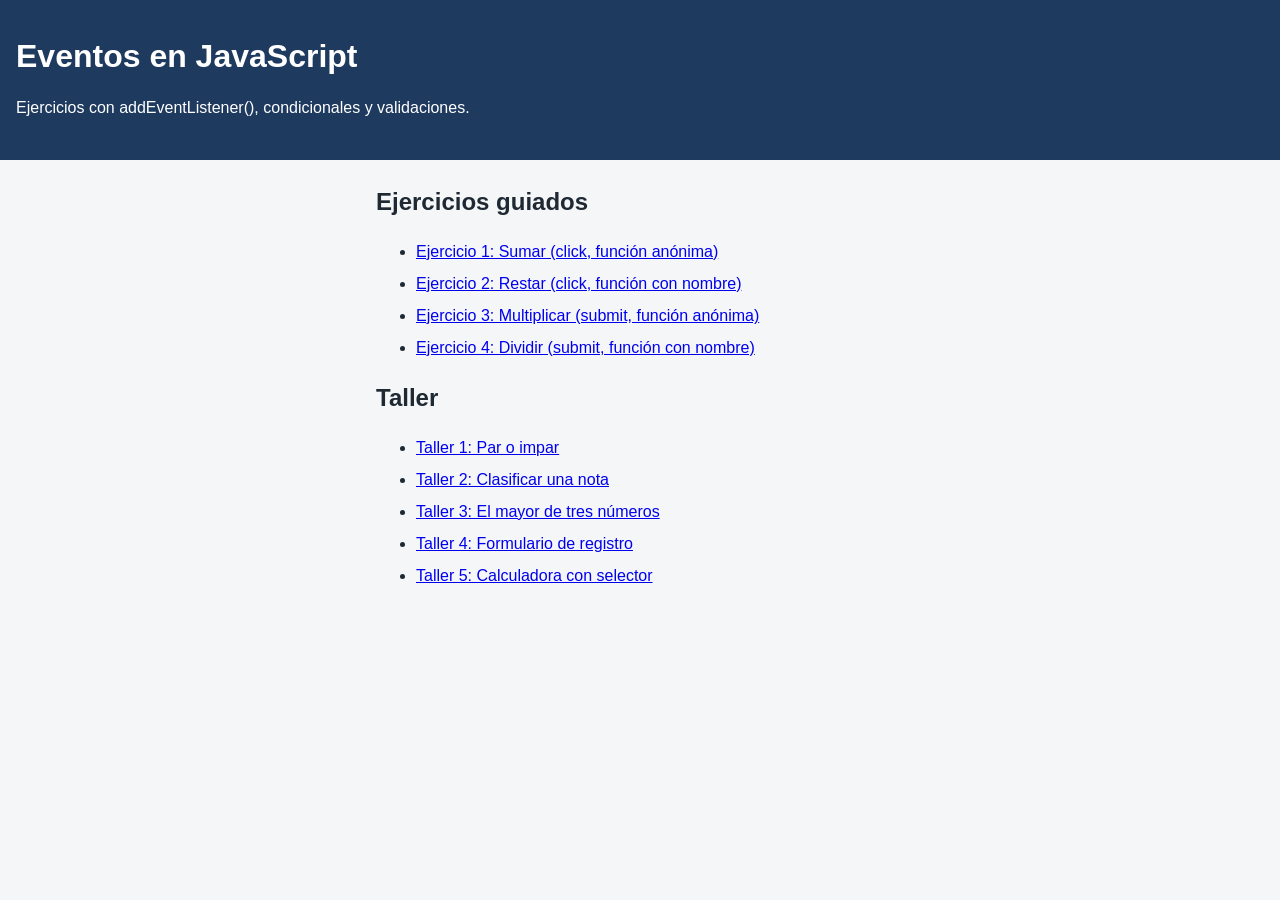
<file: index.html>
<!DOCTYPE html>
<html lang="es">
<head>
    <meta charset="UTF-8">
    <meta name="viewport" content="width=device-width, initial-scale=1.0">
    <title>Eventos en JavaScript</title>
    <link rel="stylesheet" href="css/style.css">
</head>
<body>
    <header>
        <h1>Eventos en JavaScript</h1>
        <p>Ejercicios con addEventListener(), condicionales y validaciones.</p>
    </header>

    <main>
        <h2>Ejercicios guiados</h2>
        <ul class="menu">
            <li><a href="ejercicios/ejercicio1.html">Ejercicio 1: Sumar (click, función anónima)</a></li>
            <li><a href="ejercicios/ejercicio2.html">Ejercicio 2: Restar (click, función con nombre)</a></li>
            <li><a href="ejercicios/ejercicio3.html">Ejercicio 3: Multiplicar (submit, función anónima)</a></li>
            <li><a href="ejercicios/ejercicio4.html">Ejercicio 4: Dividir (submit, función con nombre)</a></li>
        </ul>

        <h2>Taller</h2>
        <ul class="menu">
            <li><a href="taller/taller1.html">Taller 1: Par o impar</a></li>
            <li><a href="taller/taller2.html">Taller 2: Clasificar una nota</a></li>
            <li><a href="taller/taller3.html">Taller 3: El mayor de tres números</a></li>
            <li><a href="taller/taller4.html">Taller 4: Formulario de registro</a></li>
            <li><a href="taller/taller5.html">Taller 5: Calculadora con selector</a></li>
        </ul>
    </main>
</body>
</html>
</file>
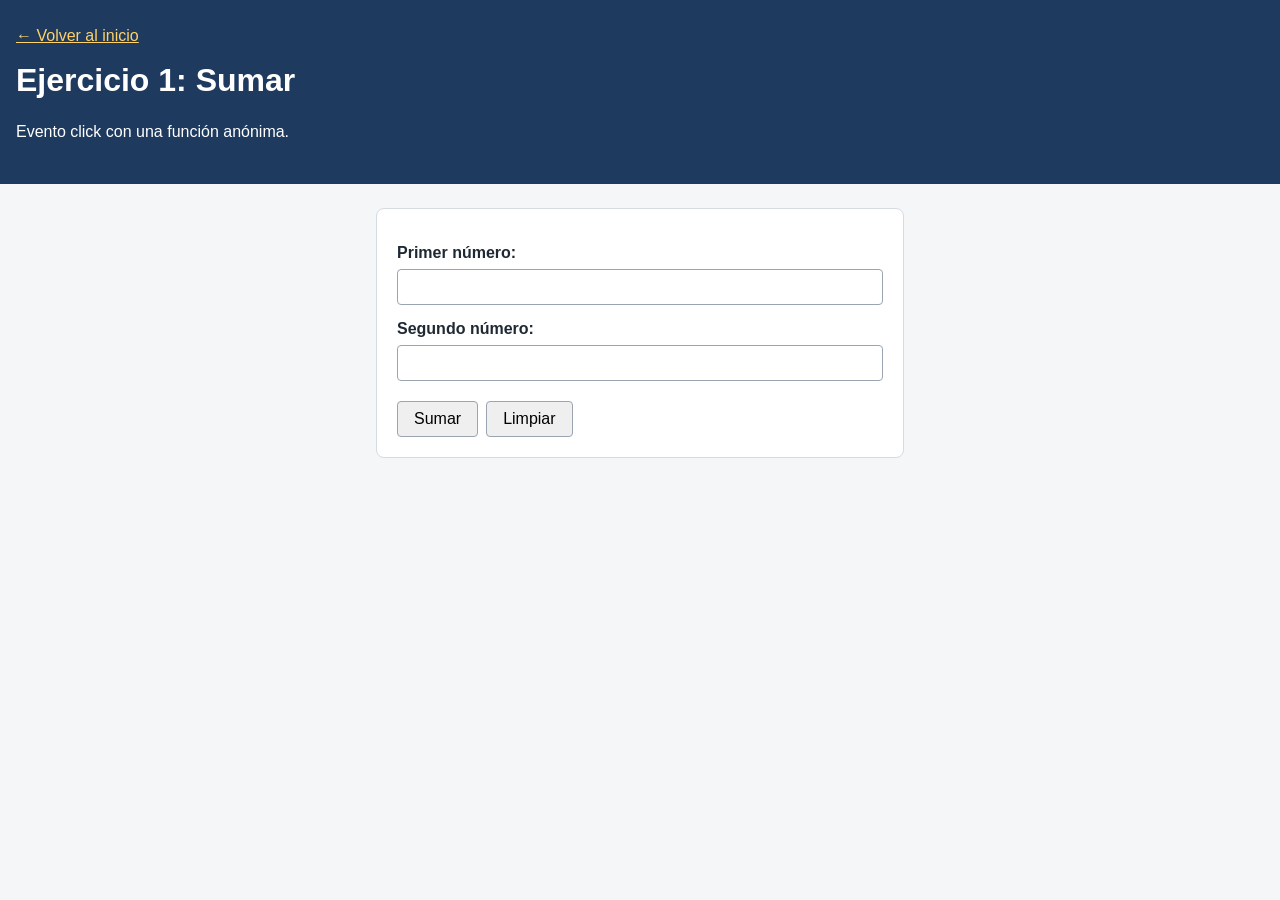
<file: ejercicios/ejercicio1.html>
<!DOCTYPE html>
<html lang="es">
<head>
    <meta charset="UTF-8">
    <meta name="viewport" content="width=device-width, initial-scale=1.0">
    <title>Ejercicio 1: Sumar</title>
    <link rel="stylesheet" href="../css/style.css">
</head>
<body>
    <header>
        <a href="../index.html">&larr; Volver al inicio</a>
        <h1>Ejercicio 1: Sumar</h1>
        <p>Evento click con una función anónima.</p>
    </header>

    <main>
        <form id="formEjercicio1" novalidate>
            <label for="numero1">Primer número:</label>
            <input type="number" id="numero1" step="any">

            <label for="numero2">Segundo número:</label>
            <input type="number" id="numero2" step="any">

            <div class="botones">
                <input type="button" id="btnSumar" value="Sumar">
                <input type="reset" value="Limpiar">
            </div>
        </form>

        <!-- Aquí se mostrará el resultado o el error -->
        <p id="resultado" class="mensaje"></p>
    </main>

    <script src="../js/ejercicio1.js"></script>
</body>
</html>
</file>
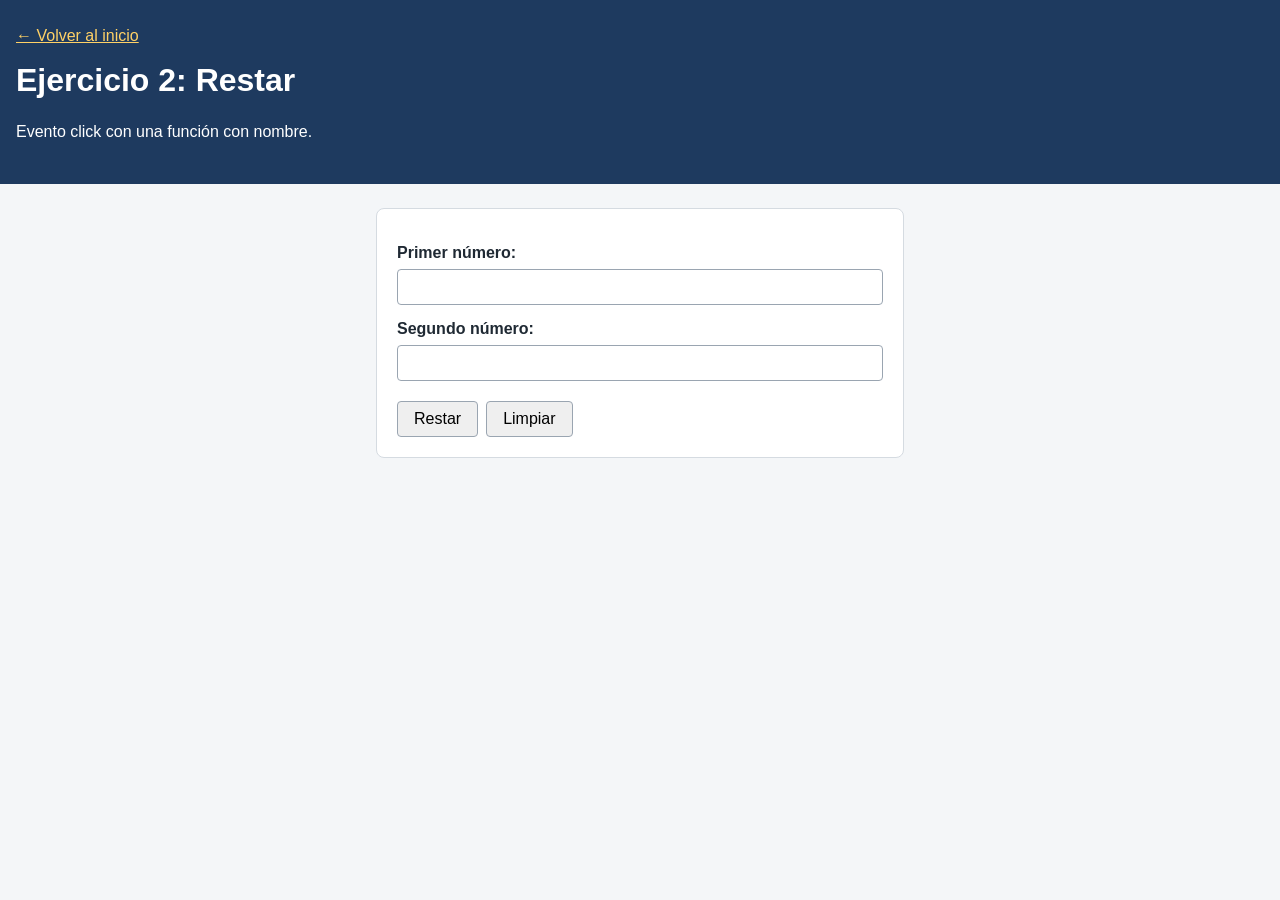
<file: ejercicios/ejercicio2.html>
<!DOCTYPE html>
<html lang="es">
<head>
    <meta charset="UTF-8">
    <meta name="viewport" content="width=device-width, initial-scale=1.0">
    <title>Ejercicio 2: Restar</title>
    <link rel="stylesheet" href="../css/style.css">
</head>
<body>
    <header>
        <a href="../index.html">&larr; Volver al inicio</a>
        <h1>Ejercicio 2: Restar</h1>
        <p>Evento click con una función con nombre.</p>
    </header>

    <main>
        <form id="formEjercicio2" novalidate>
            <label for="numero1">Primer número:</label>
            <input type="number" id="numero1" step="any">

            <label for="numero2">Segundo número:</label>
            <input type="number" id="numero2" step="any">

            <div class="botones">
                <input type="button" id="btnRestar" value="Restar">
                <input type="reset" value="Limpiar">
            </div>
        </form>

        <!-- Aquí se mostrará el resultado o el error -->
        <p id="resultado" class="mensaje"></p>
    </main>

    <script src="../js/ejercicio2.js"></script>
</body>
</html>
</file>
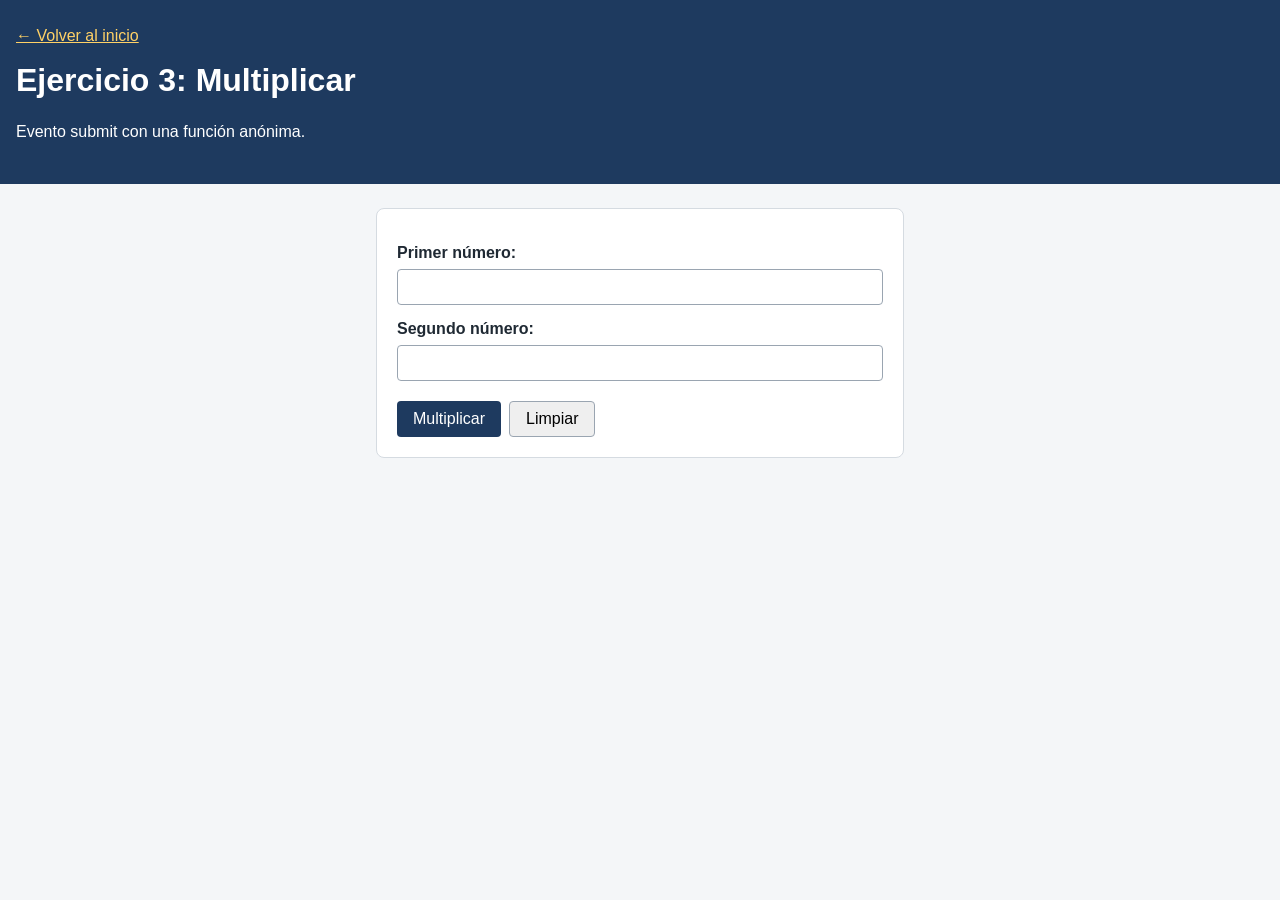
<file: ejercicios/ejercicio3.html>
<!DOCTYPE html>
<html lang="es">
<head>
    <meta charset="UTF-8">
    <meta name="viewport" content="width=device-width, initial-scale=1.0">
    <title>Ejercicio 3: Multiplicar</title>
    <link rel="stylesheet" href="../css/style.css">
</head>
<body>
    <header>
        <a href="../index.html">&larr; Volver al inicio</a>
        <h1>Ejercicio 3: Multiplicar</h1>
        <p>Evento submit con una función anónima.</p>
    </header>

    <main>
        <form id="formEjercicio3" novalidate>
            <label for="numero1">Primer número:</label>
            <input type="number" id="numero1" step="any">

            <label for="numero2">Segundo número:</label>
            <input type="number" id="numero2" step="any">

            <div class="botones">
                <input type="submit" value="Multiplicar">
                <input type="reset" value="Limpiar">
            </div>
        </form>

        <!-- Aquí se mostrará el resultado o el error -->
        <p id="resultado" class="mensaje"></p>
    </main>

    <script src="../js/ejercicio3.js"></script>
</body>
</html>
</file>
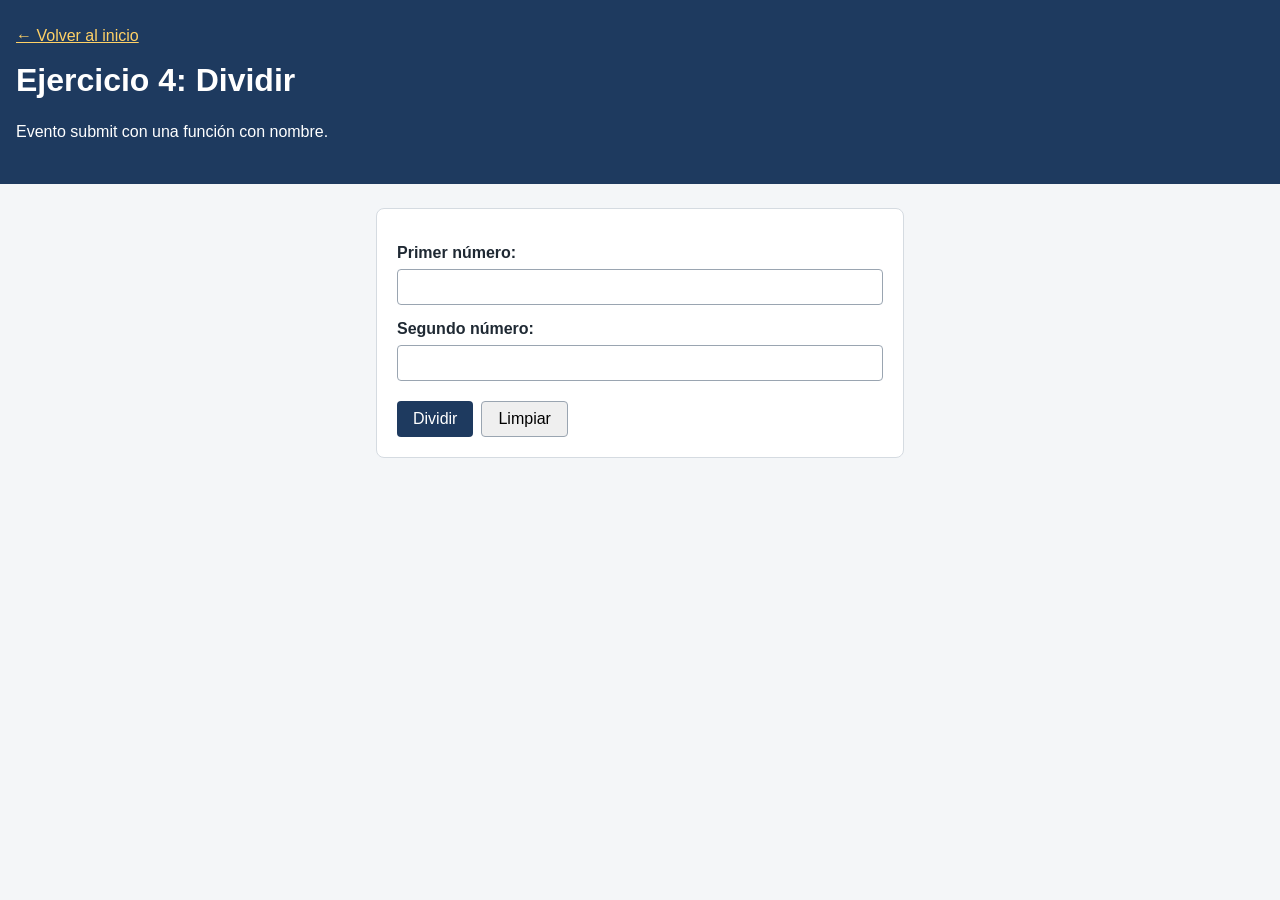
<file: ejercicios/ejercicio4.html>
<!DOCTYPE html>
<html lang="es">
<head>
    <meta charset="UTF-8">
    <meta name="viewport" content="width=device-width, initial-scale=1.0">
    <title>Ejercicio 4: Dividir</title>
    <link rel="stylesheet" href="../css/style.css">
</head>
<body>
    <header>
        <a href="../index.html">&larr; Volver al inicio</a>
        <h1>Ejercicio 4: Dividir</h1>
        <p>Evento submit con una función con nombre.</p>
    </header>

    <main>
        <form id="formEjercicio4" novalidate>
            <label for="numero1">Primer número:</label>
            <input type="number" id="numero1" step="any">

            <label for="numero2">Segundo número:</label>
            <input type="number" id="numero2" step="any">

            <div class="botones">
                <input type="submit" value="Dividir">
                <input type="reset" value="Limpiar">
            </div>
        </form>

        <!-- Aquí se mostrará el resultado o el error -->
        <p id="resultado" class="mensaje"></p>
    </main>

    <script src="../js/ejercicio4.js"></script>
</body>
</html>
</file>
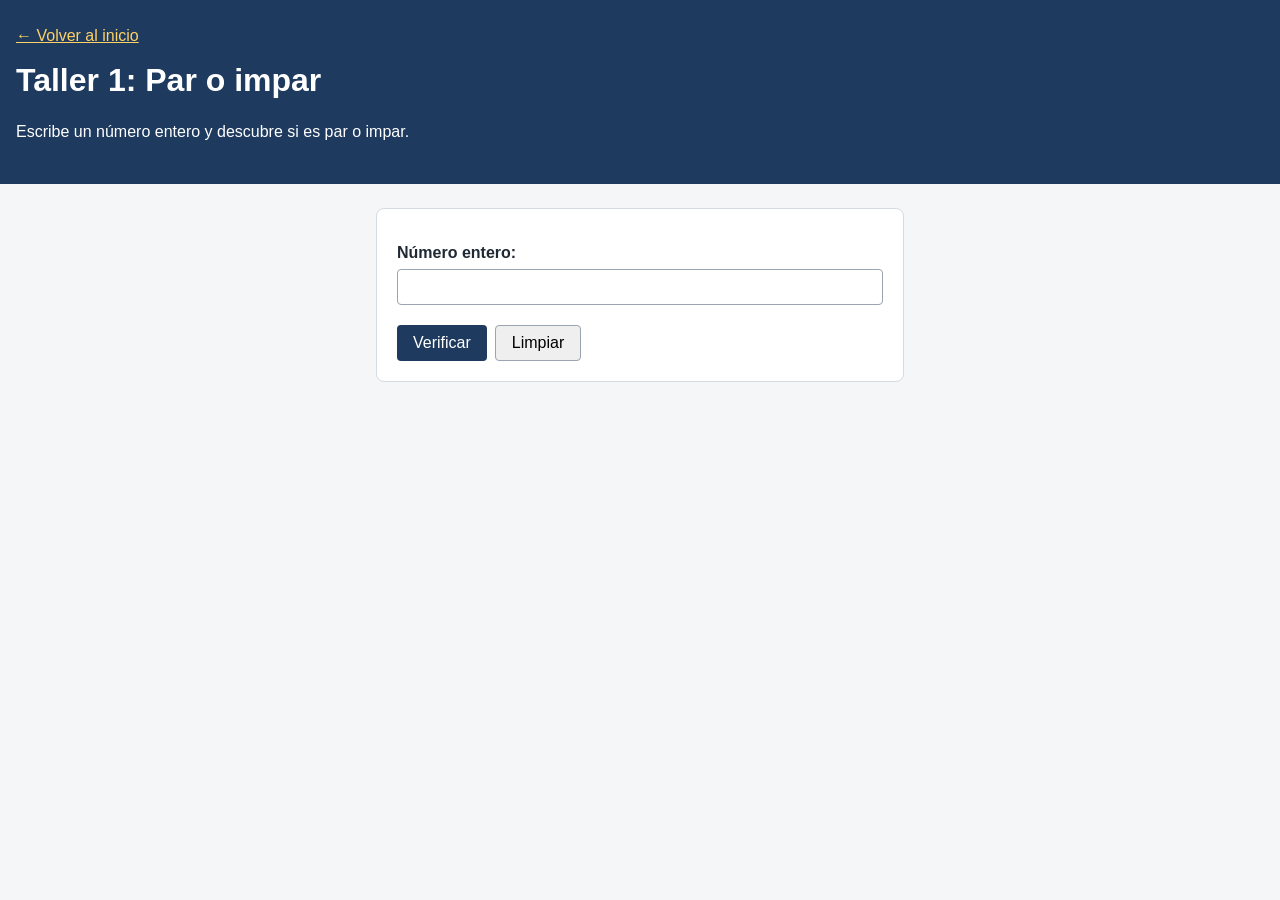
<file: taller/taller1.html>
<!DOCTYPE html>
<html lang="es">
<head>
    <meta charset="UTF-8">
    <meta name="viewport" content="width=device-width, initial-scale=1.0">
    <title>Taller 1: Par o impar</title>
    <link rel="stylesheet" href="../css/style.css">
</head>
<body>
    <header>
        <a href="../index.html">&larr; Volver al inicio</a>
        <h1>Taller 1: Par o impar</h1>
        <p>Escribe un número entero y descubre si es par o impar.</p>
    </header>

    <main>
        <form id="formTaller1" novalidate>
            <label for="numero">Número entero:</label>
            <input type="number" id="numero" step="any">

            <div class="botones">
                <input type="submit" value="Verificar">
                <input type="reset" value="Limpiar">
            </div>
        </form>

        <!-- Aquí se mostrarán los mensajes de error y el resultado -->
        <p id="resultado" class="mensaje"></p>
    </main>

    <script src="../js/taller1.js"></script>
</body>
</html>
</file>
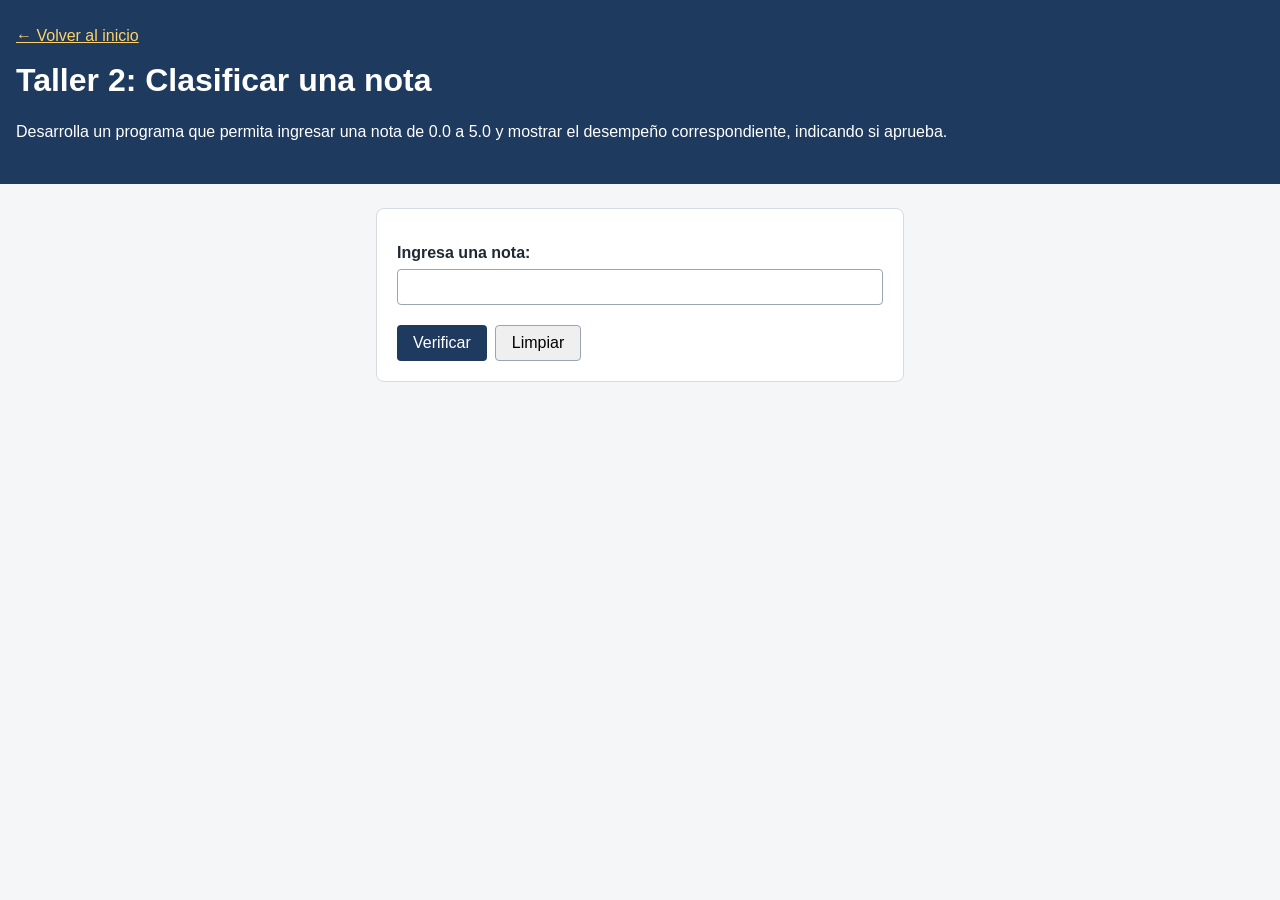
<file: taller/taller2.html>
<!DOCTYPE html>
<html lang="es">
<head>
    <meta charset="UTF-8">
    <meta name="viewport" content="width=device-width, initial-scale=1.0">
    <title>Taller 2: Clasificar una nota</title>
    <link rel="stylesheet" href="../css/style.css">
</head>
<body>
    <header>
        <a href="../index.html">&larr; Volver al inicio</a>
        <h1>Taller 2: Clasificar una nota</h1>
        <p>Desarrolla un programa que permita ingresar una nota de 0.0 a 5.0 y mostrar el desempeño correspondiente, indicando si aprueba.</p>
    </header>

    <main>
        <form id="formTaller2" novalidate>
            <label for="nota">Ingresa una nota:</label>
            <input type="number" id="nota" step="any">

            <div class="botones">
                <input type="submit" value="Verificar">
                <input type="reset" value="Limpiar">
            </div>
        </form>

        <!-- Aquí se mostrarán los mensajes de error y el resultado -->
        <p id="resultado" class="mensaje"></p>
    </main>

    <script src="../js/taller2.js"></script>
</body>
</html>
</file>
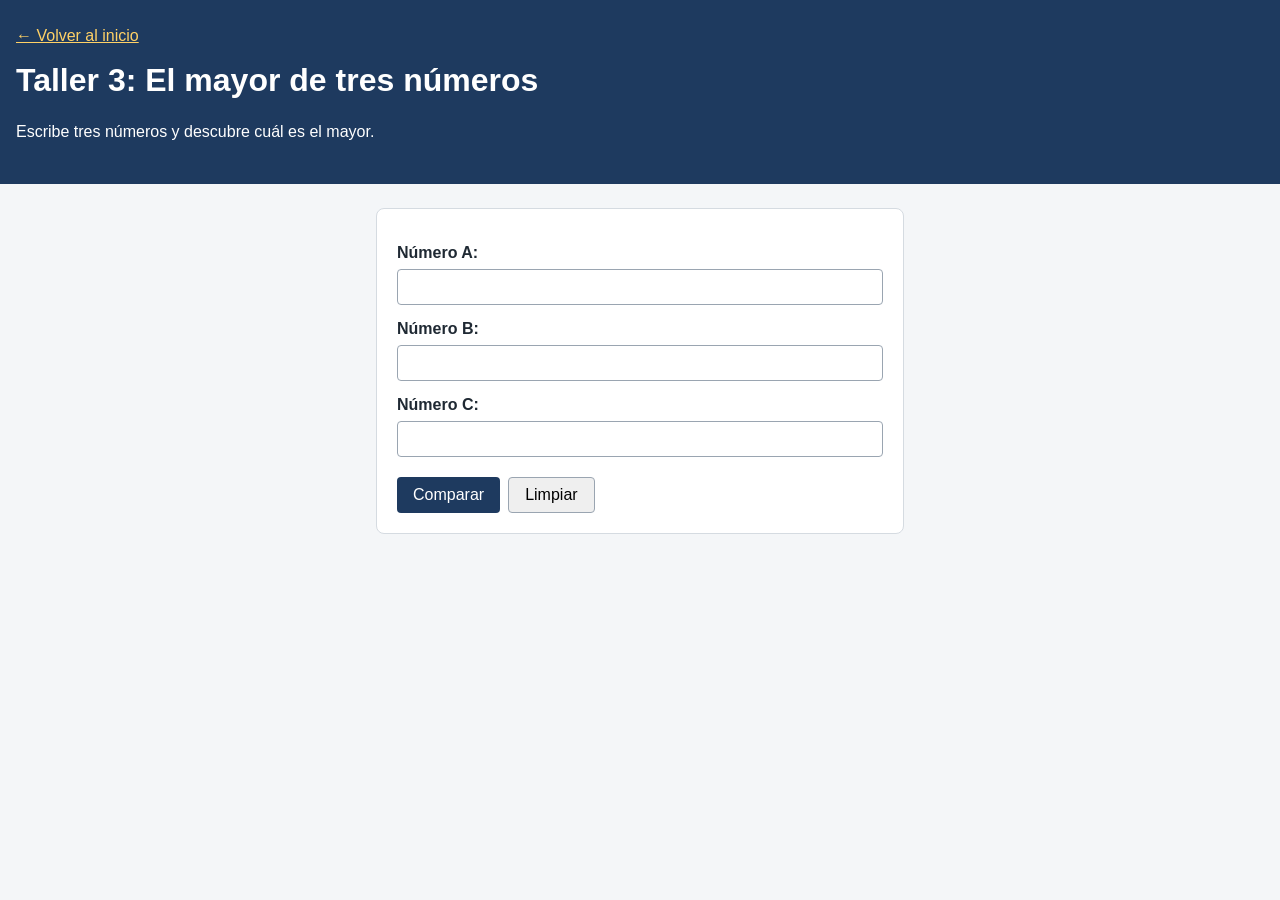
<file: taller/taller3.html>
<!DOCTYPE html>
<html lang="es">
<head>
    <meta charset="UTF-8">
    <meta name="viewport" content="width=device-width, initial-scale=1.0">
    <title>Taller 3: El mayor de tres números</title>
    <link rel="stylesheet" href="../css/style.css">
</head>
<body>
    <header>
        <a href="../index.html">&larr; Volver al inicio</a>
        <h1>Taller 3: El mayor de tres números</h1>
        <p>Escribe tres números y descubre cuál es el mayor.</p>
    </header>

    <main>
        <form id="formTaller3" novalidate>
            <label for="numeroA">Número A:</label>
            <input type="number" id="numeroA" step="any">

            <label for="numeroB">Número B:</label>
            <input type="number" id="numeroB" step="any">

            <label for="numeroC">Número C:</label>
            <input type="number" id="numeroC" step="any">

            <div class="botones">
                <input type="submit" value="Comparar">
                <input type="reset" value="Limpiar">
            </div>
        </form>

        <!-- Aquí se mostrarán los mensajes de error y el resultado -->
        <p id="resultado" class="mensaje"></p>
    </main>

    <script src="../js/taller3.js"></script>
</body>
</html>
</file>
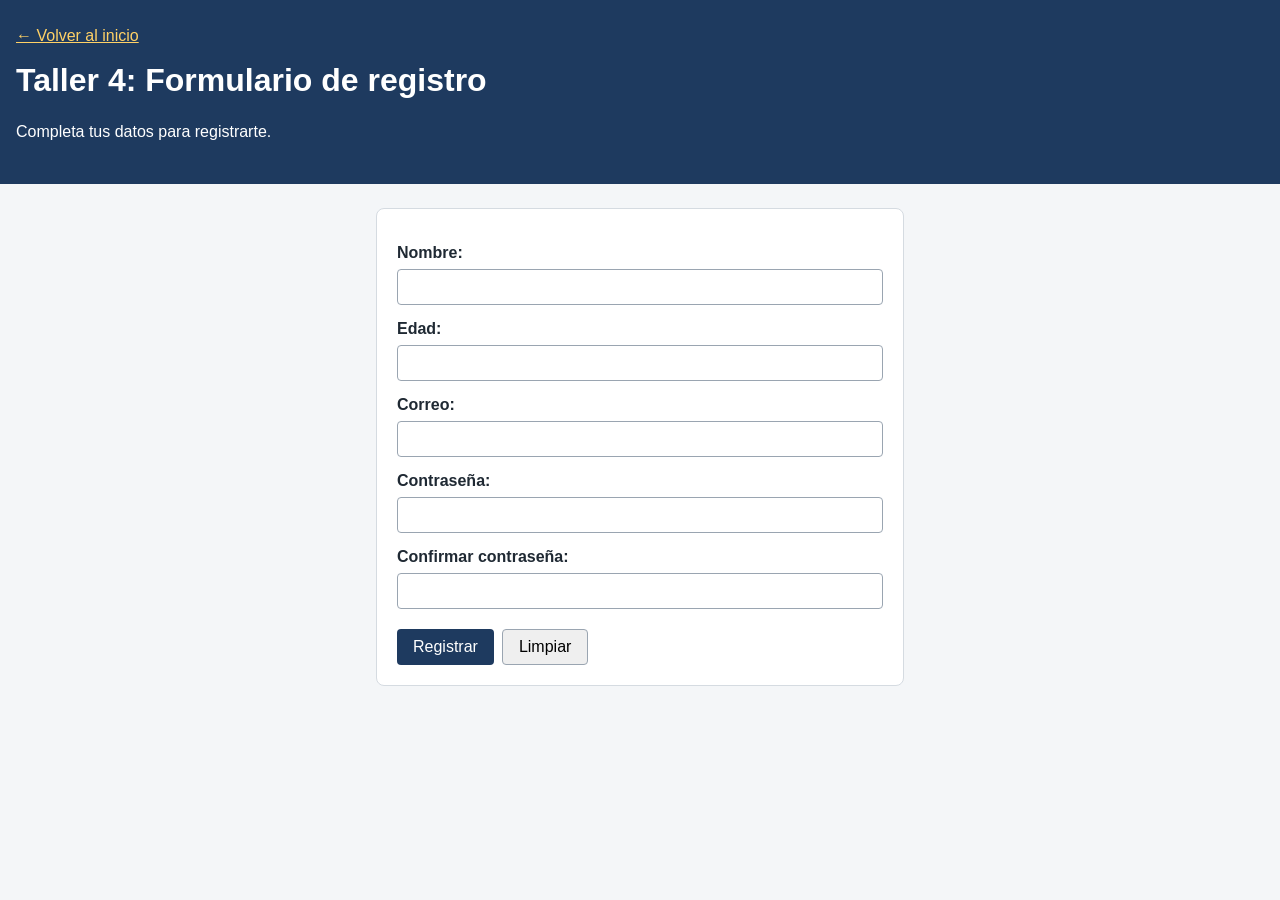
<file: taller/taller4.html>
<!DOCTYPE html>
<html lang="es">
<head>
    <meta charset="UTF-8">
    <meta name="viewport" content="width=device-width, initial-scale=1.0">
    <title>Taller 4: Formulario de registro</title>
    <link rel="stylesheet" href="../css/style.css">
</head>
<body>
    <header>
        <a href="../index.html">&larr; Volver al inicio</a>
        <h1>Taller 4: Formulario de registro</h1>
        <p>Completa tus datos para registrarte.</p>
    </header>

    <main>
        <form id="formTaller4" novalidate>
            <label for="nombre">Nombre:</label>
            <input type="text" id="nombre">

            <label for="edad">Edad:</label>
            <input type="number" id="edad" step="any">

            <label for="correo">Correo:</label>
            <input type="email" id="correo">

            <label for="clave">Contraseña:</label>
            <input type="password" id="clave">

            <label for="confirmar">Confirmar contraseña:</label>
            <input type="password" id="confirmar">

            <div class="botones">
                <input type="submit" value="Registrar">
                <input type="reset" value="Limpiar">
            </div>
        </form>

        <!-- Aquí se mostrarán los mensajes de error y el resultado -->
        <p id="resultado" class="mensaje"></p>
    </main>

    <script src="../js/taller4.js"></script>
</body>
</html>
</file>
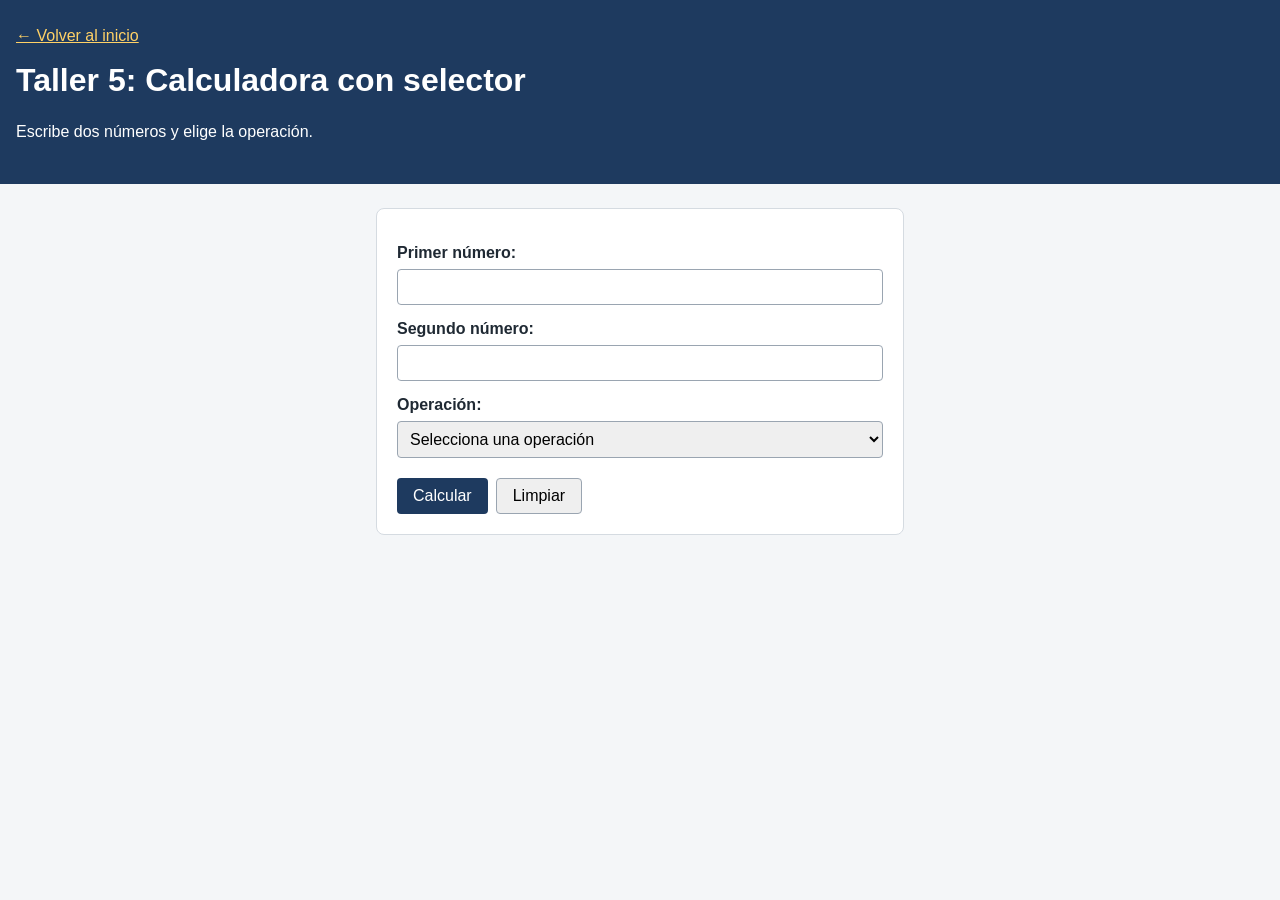
<file: taller/taller5.html>
<!DOCTYPE html>
<html lang="es">
<head>
    <meta charset="UTF-8">
    <meta name="viewport" content="width=device-width, initial-scale=1.0">
    <title>Taller 5: Calculadora con selector</title>
    <link rel="stylesheet" href="../css/style.css">
</head>
<body>
    <header>
        <a href="../index.html">&larr; Volver al inicio</a>
        <h1>Taller 5: Calculadora con selector</h1>
        <p>Escribe dos números y elige la operación.</p>
    </header>

    <main>
        <form id="formTaller5" novalidate>
            <label for="primero">Primer número:</label>
            <input type="number" id="primero" step="any">

            <label for="segundo">Segundo número:</label>
            <input type="number" id="segundo" step="any">

            <label for="operacion">Operación:</label>
            <select id="operacion">
                <option value="">Selecciona una operación</option>
                <option value="suma">Suma (+)</option>
                <option value="resta">Resta (−)</option>
                <option value="multiplicacion">Multiplicación (×)</option>
                <option value="division">División (÷)</option>
            </select>

            <div class="botones">
                <input type="submit" value="Calcular">
                <input type="reset" value="Limpiar">
            </div>
        </form>

        <!-- Aquí se mostrarán los mensajes de error y el resultado -->
        <p id="resultado" class="mensaje"></p>
    </main>

    <script src="../js/taller5.js"></script>
</body>
</html>
</file>
<file: css/style.css>
/* Hoja de estilos compartida por todas las páginas del proyecto eventos-js */

/* Que el ancho incluya el relleno y el borde de cada elemento */
* {
    box-sizing: border-box;
}

body {
    margin: 0;
    font-family: Arial, Helvetica, sans-serif;
    background-color: #f4f6f8;
    color: #1f2933;
    line-height: 1.5;
}

/* Encabezado */
header {
    background-color: #1e3a5f;
    color: #ffffff;
    padding: 24px 16px;
}

header h1 {
    margin: 8px 0;
}

header a {
    color: #ffd166;
}

/* Contenido principal, centrado y con ancho máximo */
main {
    max-width: 560px;
    margin: 24px auto;
    padding: 0 16px;
}

/* Formularios */
form {
    background-color: #ffffff;
    padding: 20px;
    border: 1px solid #d5dbe1;
    border-radius: 8px;
}

label {
    display: block;
    margin-top: 12px;
    font-weight: bold;
}

input,
select {
    width: 100%;
    padding: 8px;
    margin-top: 4px;
    font-size: 16px;
    border: 1px solid #9aa5b1;
    border-radius: 4px;
}

/* Botones: lado a lado y sin ocupar todo el ancho */
.botones {
    display: flex;
    gap: 8px;
    margin-top: 16px;
}

.botones input {
    width: auto;
    padding: 8px 16px;
    cursor: pointer;
}

input[type="submit"] {
    background-color: #1e3a5f;
    color: #ffffff;
    border: none;
}

/* Menú de la página de inicio */
.menu li {
    margin-bottom: 8px;
}

/* Mensajes del taller */
.mensaje {
    margin-top: 16px;
    padding: 12px;
    border-radius: 4px;
}

/* Si el párrafo no tiene texto, no se muestra */
.mensaje:empty {
    display: none;
}

.exito {
    background-color: #e3f6e8;
    color: #1b5e20;
    text-align: center;
}

.error {
    background-color: #fdecea;
    color: #8a1c1c;
    text-align: center;
}
</file>
